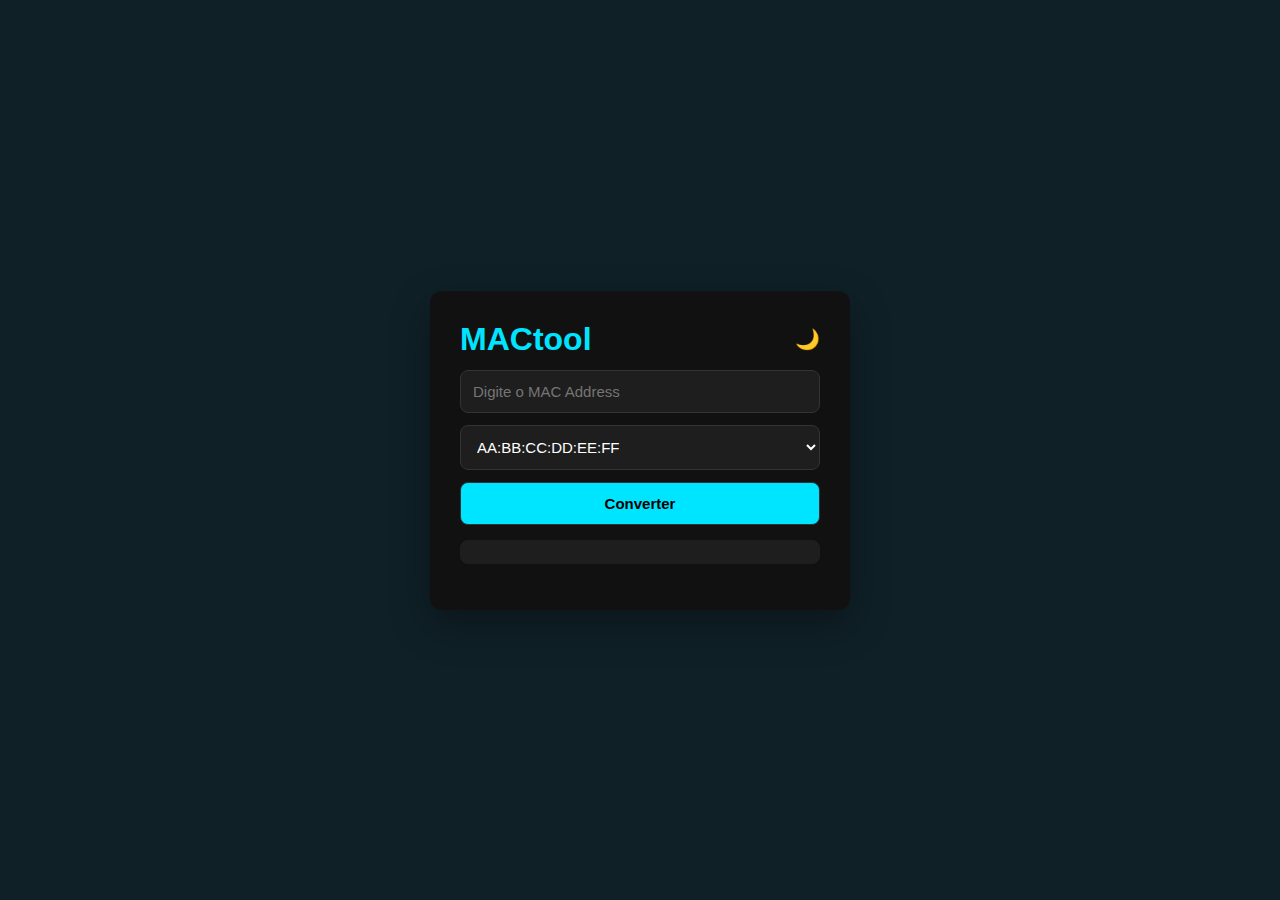
<file: public/index.html>
<!DOCTYPE html>
<html lang="pt-br">
<head>
  <meta charset="UTF-8">
  <title>MACtool</title>
  <meta name="viewport" content="width=device-width, initial-scale=1.0">
  <link rel="stylesheet" href="style.css">
</head>

<body>
  <div class="container">
    <div class="header">
      <h1>MACtool</h1>
      <span class="toggle" onclick="toggleTheme()">🌙</span>
    </div>

    <input id="mac" placeholder="Digite o MAC Address">

    <select id="type">
      <option value="colon">AA:BB:CC:DD:EE:FF</option>
      <option value="dash">AA-BB-CC-DD-EE-FF</option>
      <option value="dot">AABB.CCDD.EEFF</option>
    </select>

    <button onclick="formatMac()">Converter</button>

    <pre id="result"></pre>
  </div>

  <!-- JS SEMPRE no final -->
  <script src="app.js"></script>
</body>
</html>
</file>
<file: public/style.css>
:root {
  --bg: #0f2027;
  --card: #111;
  --text: #ffffff;
  --primary: #00e5ff;
  --input: #1e1e1e;
  --border: #333;
}

body.light {
  --bg: #f2f2f2;
  --card: #ffffff;
  --text: #111;
  --primary: #007acc;
  --input: #f9f9f9;
  --border: #ccc;
}

* {
  box-sizing: border-box;
  font-family: Arial, Helvetica, sans-serif;
}

body {
  margin: 0;
  min-height: 100vh;
  background: var(--bg);
  display: flex;
  align-items: center;
  justify-content: center;
  color: var(--text);
  transition: 0.3s;
}

.container {
  background: var(--card);
  padding: 30px;
  border-radius: 12px;
  width: 100%;
  max-width: 420px;
  box-shadow: 0 15px 40px rgba(0,0,0,.3);
}

.header {
  display: flex;
  justify-content: space-between;
  align-items: center;
}

h1 {
  margin: 0;
  color: var(--primary);
}

.toggle {
  cursor: pointer;
  font-size: 20px;
}

input,
select,
button {
  width: 100%;
  padding: 12px;
  margin-top: 12px;
  border-radius: 8px;
  border: 1px solid var(--border);
  background: var(--input);
  color: var(--text);
  font-size: 15px;
}

button {
  background: var(--primary);
  color: #000;
  font-weight: bold;
  cursor: pointer;
}

button:hover {
  opacity: 0.9;
}

pre {
  background: var(--input);
  padding: 12px;
  margin-top: 15px;
  border-radius: 8px;
  text-align: center;
  word-break: break-all;
}
</file>
